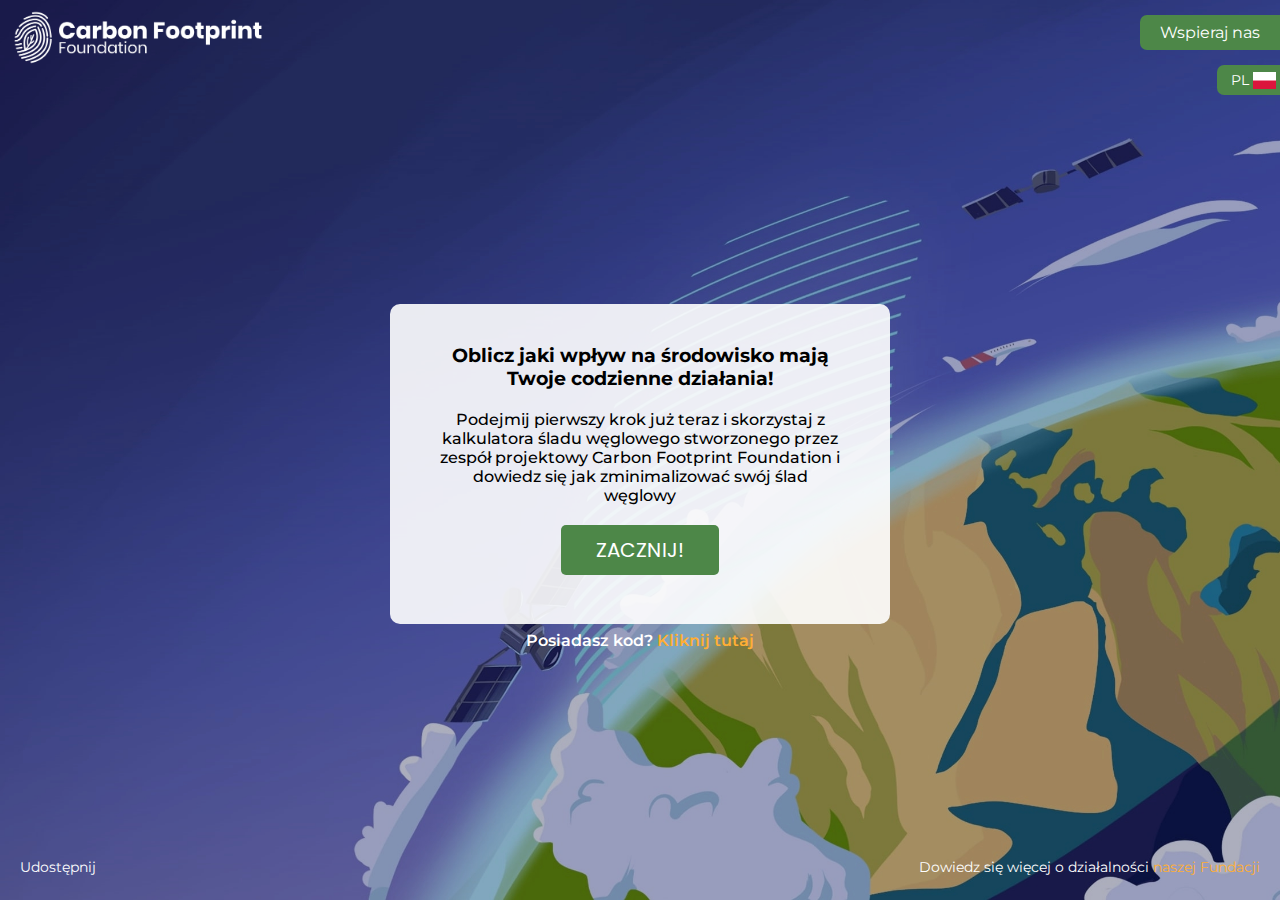
<file: index.html>
<!DOCTYPE html>
<html lang="pl">

<head>
    <meta charset="UTF-8">
    <meta http-equiv="X-UA-Compatible" content="IE=edge">
    <meta name="viewport" content="width=device-width, initial-scale=1.0">
    <title>Kalkulator Śladu Węglowego</title>
    <link rel="stylesheet" href="css/start/start.css">
    <link rel="stylesheet" href="css/start/code-loading.css">
    <link rel="stylesheet" href="css/main/accessories.css">
    <link rel="stylesheet" href="css/start/cookies.css">
    <link rel="icon" href="img/favicon.ico" sizes="32x32">

    <meta property="og:url" content="https://kalkulatorsladuweglowego.pl/" />
    <meta property="og:type" content="website" />
    <meta property="og:title" content="Oblicz jaki wpływ na środowisko mają
    Twoje codzienne działania!" />
    <meta property="og:description" content=" Podejmij
    pierwszy krok już teraz i skorzystaj z
    kalkulatora śladu węglowego stworzonego
    przez zespół projektowy Carbon Footprint
    Foundation i dowiedz się jak zminimalizować
    swój ślad węglowy" />
    <meta property="og:image" content="https://kalkulatorsladuweglowego.pl/img/transport.jpg" />
</head>

<body>




    <div class="main-box">

        <div class="top-accessories">
            <img class="logo" src="img/logo_CMYK_carbonfootprint_01_1.png" alt="">

            <div class="right">
                <a target="_blank" href="https://carbonfootprintfoundation.com/wspieraj/">
                    <div class="btn-support">Wspieraj nas</div>
                </a>
                <div class="lang">
                    <div class="lang-pl lang-inside lang-active">
                        PL <img src="img/pl.svg" alt="">
                    </div>
                    <div class="lang-ang lang-inside">
                        ENG <img src="img/gb.svg" alt="">
                    </div>

                </div>
            </div>


        </div>




        <div class="container">

            <h3>Oblicz jaki wpływ na środowisko mają Twoje codzienne działania!</h3>
            <p>Podejmij pierwszy krok już teraz i skorzystaj z kalkulatora śladu węglowego stworzonego przez zespół
                projektowy Carbon Footprint Foundation i dowiedz się jak zminimalizować swój ślad węglowy</p>
            <div class="code-container">
                <p class="enter-code">Podaj kod:</p>
                <input class="code-input" type="text">
                <p class="wrong-code">Kod jest błędny</p>

            </div>


            <button class="button-start" onclick="approve()">
                ZACZNIJ!
                <div class="loading">
                    <div class="spinner"></div>
                </div>
            </button>


            <div class="code-button"> <span class="code-q"></span> <span class="code-q-btn"
                    onclick="activateCodeContainer()"></span>
            </div>
        </div>



        <div class="bottom-accessories">

            <div class="share">
                <div class="fb-share-button" data-href="https://kalkulatorsladuweglowego.pl/" data-layout="button"
                    data-size="large"><a target="_blank"
                        href="https://www.facebook.com/sharer/sharer.php?u=https%3A%2F%2Fkalkulatorsladuweglowego.pl%2F&amp;src=sdkpreparse"
                        class="fb-xfbml-parse-ignore">Udostępnij</a>
                </div>
            </div>
            <div class="more-info"><span>Dowiedz się więcej o działalności</span> <a target="_blank"
                    href="https://carbonfootprintfoundation.com/">naszej Fundacji</a>
            </div>

        </div>
    </div>



    <div class="cookies-info">
        <div class="content-cookies">
            <img src="img/cookie.png" alt="">
            <p>
                Niniejsza strona internetowa wykorzystuje pliki cookies. Masz możliwość konfiguracji własnej
                przeglądarki internetowej, aby zablokować lub ograniczyć ich wykorzystywanie. Więcej informacji na temat
                plików cookies znajdziesz w <a href="https://beta.carbonfootprintfoundation.com/polityka-prywatnosci/"
                    target="_blanc">polityka prywatności</a>. Dalsze korzystanie ze strony internetowej oznacza, że
                wyrażasz zgodę na ich użycie.
            </p>
        </div>
        <button class="btn-cookies"> ZGADZAM SIĘ </button>
    </div>


    <!-- Load Facebook SDK for JavaScript -->
    <div id="fb-root"></div>
    <script>(function (d, s, id) {
            var js, fjs = d.getElementsByTagName(s)[0];
            if (d.getElementById(id)) return;
            js = d.createElement(s); js.id = id;
            js.src = "https://connect.facebook.net/en_US/sdk.js#xfbml=1&version=v3.0";
            fjs.parentNode.insertBefore(js, fjs);
        }(document, 'script', 'facebook-jssdk'));</script>

    <!-- Your share button code -->


    <script src="js/server.js"></script>
    <script src="js/start/start.js"></script>
</body>

</html>
</file>
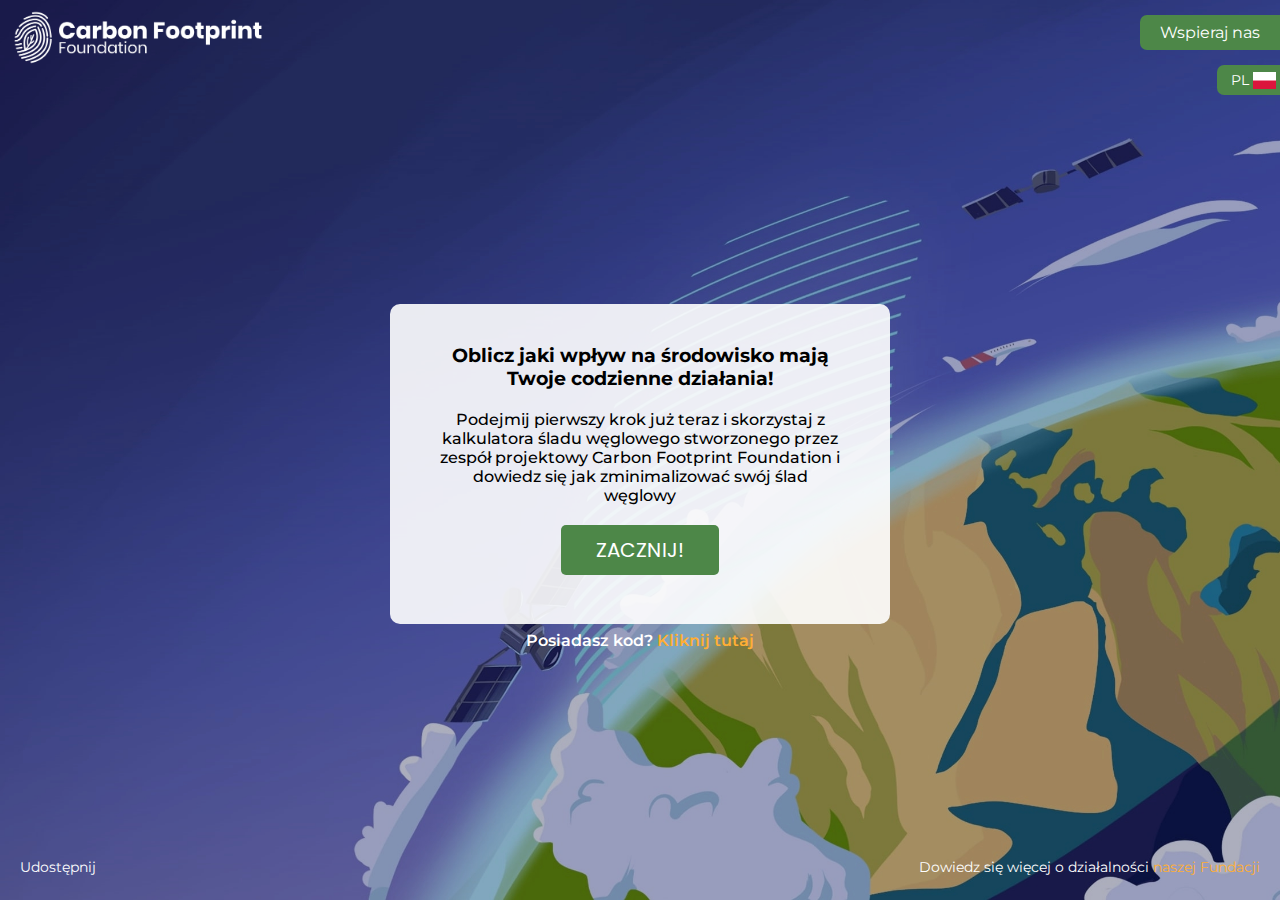
<file: calc.html>
<!DOCTYPE html>
<html lang="pl">

<head>
    <meta charset="UTF-8">
    <meta http-equiv="X-UA-Compatible" content="IE=edge">
    <meta name="viewport" content="width=device-width, initial-scale=1.0">
    <title>Kalkulator Śladu Węglowego</title>
    <link rel="stylesheet" href="css/main/style.css">
    <link rel="stylesheet" href="css/main/form.css">
    <link rel="stylesheet" href="css/main/btn.css">
    <link rel="stylesheet" href="css/main/radio.css">
    <link rel="stylesheet" href="css/main/input-text.css">
    <link rel="stylesheet" href="css/main/range.css">
    <link rel="stylesheet" href="css/main/accessories.css">
    <link rel="stylesheet" href="css/main/checkbox.css">
    <link rel="stylesheet" href="css/main/loading.css">
    <link rel="icon" href="img/favicon.ico" sizes="32x32">

    <meta property="og:url" content="https://kalkulatorsladuweglowego.pl/" />
    <meta property="og:type" content="website" />
    <meta property="og:title" content="Oblicz jaki wpływ na środowisko mają
    Twoje codzienne działania!" />
    <meta property="og:description" content=" Podejmij
    pierwszy krok już teraz i skorzystaj z
    kalkulatora śladu węglowego stworzonego
    przez zespół projektowy Carbon Footprint
    Foundation i dowiedz się jak zminimalizować
    swój ślad węglowy" />
    <meta property="og:image" content="https://kalkulatorsladuweglowego.pl/img/transport.jpg" />
</head>

<body>
    <div class="loading">
        <div class="spinner"></div>
    </div>
    <section class="parallax">
        <div class="parallax-inner">

            <div class="top-accessories">
                <img class="logo" src="img/logo_CMYK_carbonfootprint_01_1.png" alt="">
                <a target="_blank" href="https://carbonfootprintfoundation.com/wspieraj/">
                    <div class="btn-support">Wspieraj nas</div>
                </a>
            </div>

            <div class="main-container">
                <div class="category-name">
                    <ul>
                        <li class="metryczka">
                            <div class="counter">

                            </div>
                        </li>
                        <li> <span class="cat-t">TRANSPORT</span>  <div class="counter">
                                <div class="q-nr"> 1 </div>
                                <div class="slash"> / </div>
                                <div class="q-in-cat"> 2 </div>
                            </div>
                        </li>
                        <li><span class="cat-e">ENERGIA DOMU</span> <div class="counter">
                                <div class="q-nr"> 1 </div>
                                <div class="slash"> / </div>
                                <div class="q-in-cat"> 2 </div>
                            </div>
                        </li>
                        <li><span class="cat-o">ODPADY</span> <div class="counter">
                                <div class="q-nr"> 1 </div>
                                <div class="slash"> / </div>
                                <div class="q-in-cat"> 2 </div>
                            </div>
                        </li>
                        <li><span class="cat-j">JEDZENIE</span> <div class="counter">
                                <div class="q-nr"> 1 </div>
                                <div class="slash"> / </div>
                                <div class="q-in-cat"> 2 </div>
                            </div>
                        </li>
                        <li><span class="cat-c">CZAS WOLNY</span> <div class="counter">
                                <div class="q-nr"> 1 </div>
                                <div class="slash"> / </div>
                                <div class="q-in-cat"> 2 </div>
                            </div>
                        </li>
                        <li><span class="cat-k">KONSUMPCJA</span> <div class="counter">
                                <div class="q-nr"> 1 </div>
                                <div class="slash"> / </div>
                                <div class="q-in-cat"> 2 </div>
                            </div>
                        </li>
                    </ul>
                </div>


                <!-- <h3 class="page-number">1/7</h3> -->
                <div class="form-button-container">

                    <button class="btn btn-left">
                    </button>

                    <div class="form-container">
                        <form class="form-box" autocomplete="off"></form>
                        <div class="btn-next-box"><button class="btn-next">Dalej</button></div>
                    </div>

                    <button class="btn btn-right">
                    </button>

                </div>


                <div class="info-box"></div>

            </div>

            <div class="bottom-accessories">
                <div class="share">
                    <div class="fb-share-button" data-href="https://kalkulatorsladuweglowego.pl/" data-layout="button"
                        data-size="large"><a target="_blank"
                            href="https://www.facebook.com/sharer/sharer.php?u=https%3A%2F%2Fkalkulatorsladuweglowego.pl%2F&amp;src=sdkpreparse"
                            class="fb-xfbml-parse-ignore">Udostępnij</a>
                    </div>
                </div>
                <div class="more-info"><span>Dowiedz się więcej o działalności</span> <a target="_blank"
                        href="https://carbonfootprintfoundation.com">naszej Fundacji</a></div>

            </div>

        </div>

    </section>





    <!-- Load Facebook SDK for JavaScript -->
    <div id="fb-root"></div>
    <script>(function (d, s, id) {
            var js, fjs = d.getElementsByTagName(s)[0];
            if (d.getElementById(id)) return;
            js = d.createElement(s); js.id = id;
            js.src = "https://connect.facebook.net/en_US/sdk.js#xfbml=1&version=v3.0";
            fjs.parentNode.insertBefore(js, fjs);
        }(document, 'script', 'facebook-jssdk'));</script>

    <!-- Your share button code -->




    <script src="js/server.js"></script>
    <script src="js/main/style.js"></script>
    <script src="js/main/save.js"></script>
    <script src="js/main/form.js"></script>
    <script src="js/main/info.js"></script>
    <script src="js/main/main.js"></script>
    <script src="js/main/lang.js"></script>
</body>

</html>
</file>
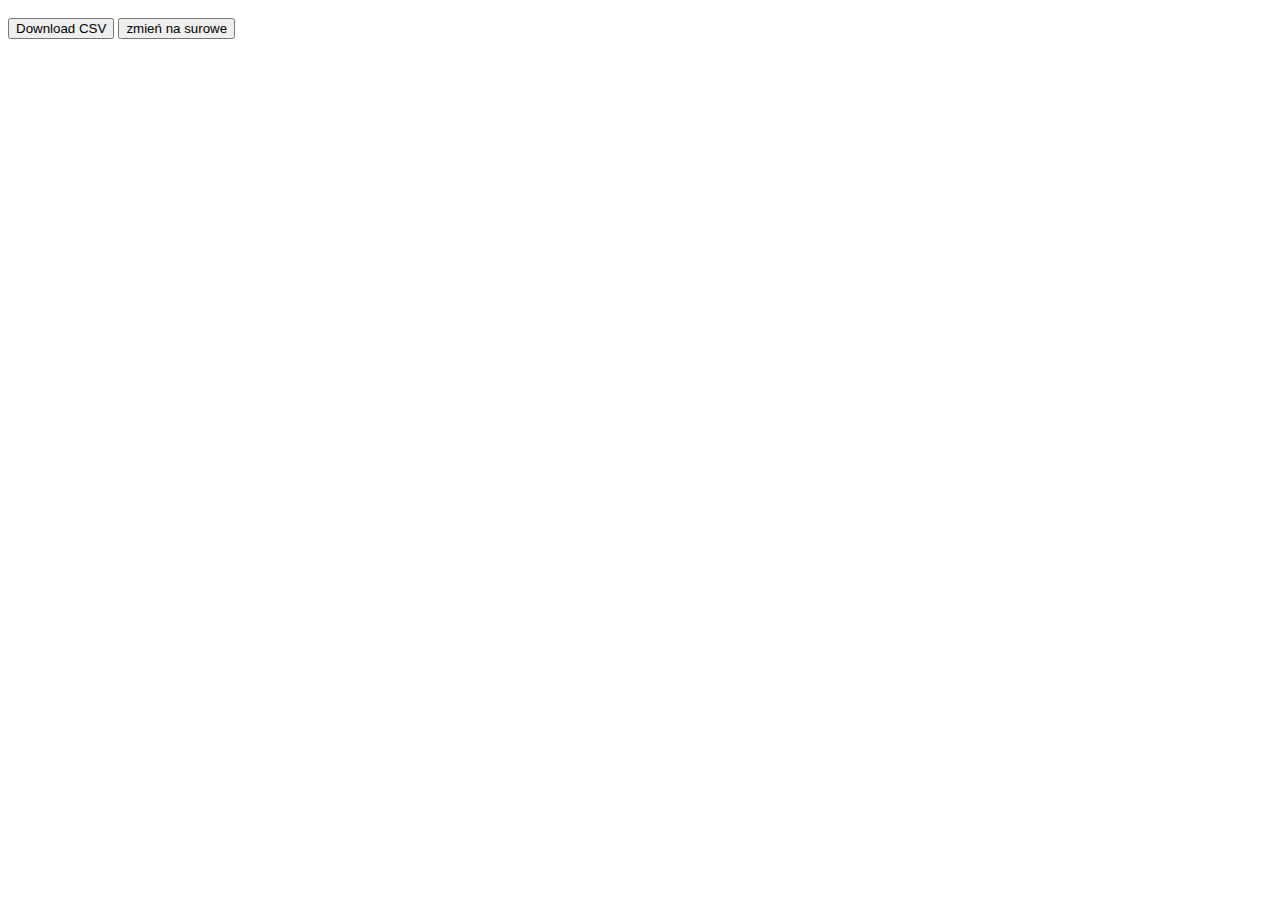
<file: data.html>
<!DOCTYPE html>
<html lang="pl">
<head>
    <meta charset="UTF-8">
    <meta http-equiv="X-UA-Compatible" content="IE=edge">
    <meta name="viewport" content="width=device-width, initial-scale=1.0">
    <title>Document</title>
    <link rel="stylesheet" href="css/data.css">
</head>
<body>

    <!-- <input class="filter-input" type="text">
    
    <button class="filter-button"> 
        Filtruj
    </button> -->

    <!-- <span class="codes"></span> -->

    <button class="download-button"> 
        Download CSV
    </button>

    <button class="change-data">zmień na surowe</button>
    
    <div class="code-description"></div>


    <table class="table-data"></table>

    

    <script src="js/server.js"></script>
    <script src="js/data/data.js"></script>
</body>
</html>
</file>
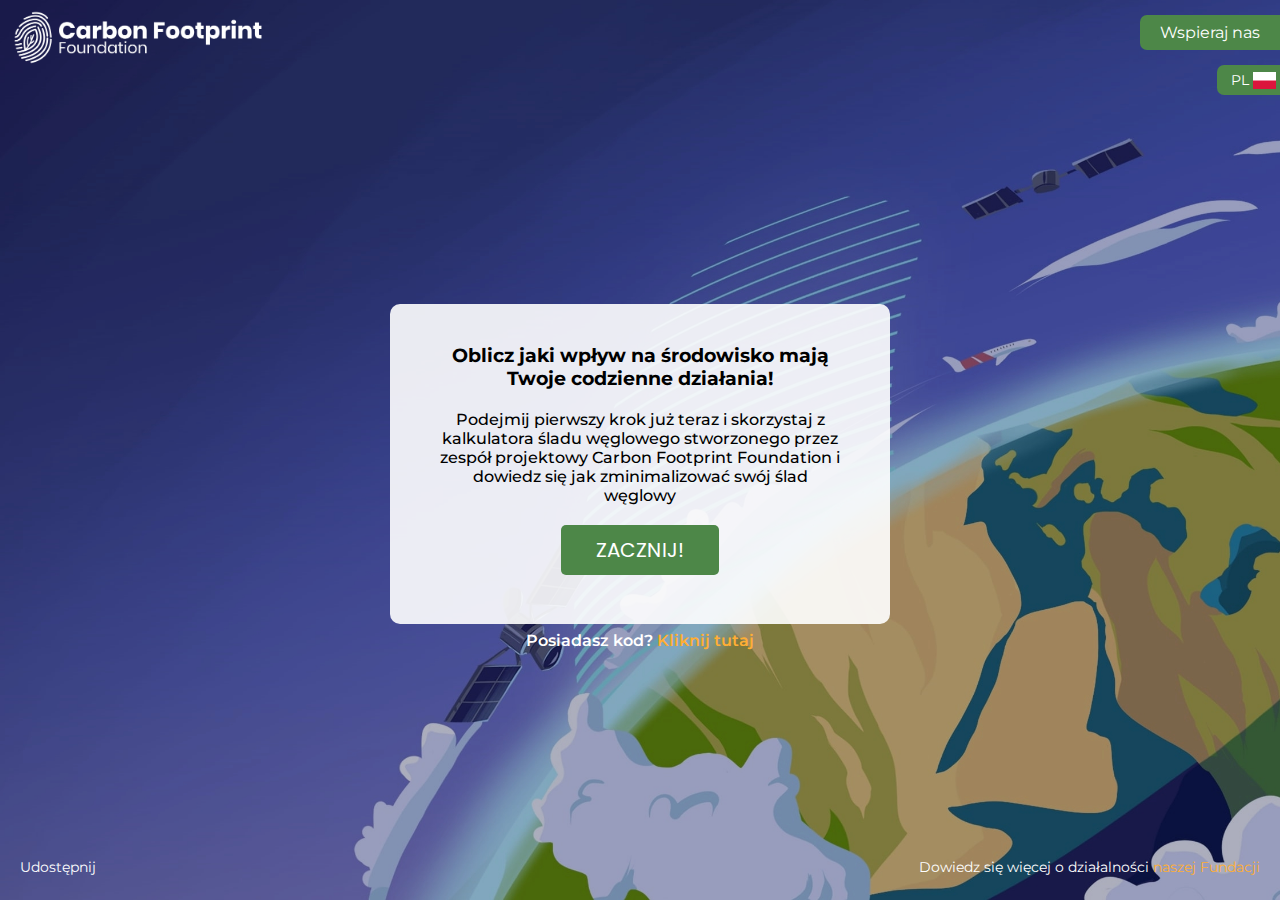
<file: finish.html>
<!DOCTYPE html>
<html lang="pl">

<head>
    <meta charset="UTF-8">
    <meta http-equiv="X-UA-Compatible" content="IE=edge">
    <meta name="viewport" content="width=device-width, initial-scale=1.0">
    <title> Kalkulator Śladu Węglowego </title>
    <link rel="stylesheet" href="css/finish/finish.css">
    <link rel="stylesheet" href="css/finish/finish_scroll.css">
    <link rel="stylesheet" href="css/main/loading.css">
    <link rel="stylesheet" href="css/main/accessories.css">
    <link rel="stylesheet" href="css/finish/accordion.css">
    <link rel="stylesheet" href="css/finish/info.css">
    <link rel="stylesheet" href="css/finish/popup.css">
    <link rel="stylesheet" href="css/finish/plots.css">
    <link rel="icon" href="img/favicon.ico" sizes="32x32">

    <meta property="og:url" content="https://kalkulatorsladuweglowego.pl/" />
    <meta property="og:type" content="website" />
    <meta property="og:title" content="Oblicz jaki wpływ na środowisko mają
    Twoje codzienne działania!" />
    <meta property="og:description" content=" Podejmij
    pierwszy krok już teraz i skorzystaj z
    kalkulatora śladu węglowego stworzonego
    przez zespół projektowy Carbon Footprint
    Foundation i dowiedz się jak zminimalizować
    swój ślad węglowy" />
    <meta property="og:image" content="https://kalkulatorsladuweglowego.pl/img/transport.jpg" />


</head>

<body>
    <div class="loading">
        <div class="spinner"></div>
    </div>




    <div class="popup-background">

        <div class="popup-box">
            <div class="btn-x"><img class="btn-x-img" src="img/X.png" alt=""></div>
            <div class="popup">
            </div>
        </div>

    </div>

    <section class="parallax">
        <div class="parallax-inner">

            <div class="top-accessories">
                <img class="logo" src="img/logo_CMYK_carbonfootprint_01_1.png" alt="">
                <a target="_blank" href="https://carbonfootprintfoundation.com/wspieraj/">
                    <div class="btn-support">Wspieraj nas</div>
                </a>
            </div>


            <h2 class="your-footprint" style="padding: 0 20px;">Twój roczny ślad węglowy</h2>
            <div class="rating">Jest bardzo źle! Emitujesz rocznie więcej CO2 niż statystyczny Polak.</div>

            <div class="stats-world">
            </div>

            <button class="btn-tip"> CO MOGĘ ZROBIĆ? </button>

            <div class="finish-info">
                <h3>Twój wybór ma znaczenie!</h3>
                <p>
                    Postaraj się wdrożyć nasze rekomendacje. Pamiętaj, że aby ułatwić sprawiedliwą transformację, niezbędne są zmiany systemowe. Rozważ zaangażowanie się w lokalne inicjatywy i przemyśl, jakie elementy w kontekście ekologii, są dla Ciebie najważniejsze. System wpływa na to, jak funkcjonujemy, ale to my ten system tworzymy i mamy moc go zmienić.
                </p>
                <div class="finish-info-box">
                    <img src="img/Ziemia_pods.png" alt="">
                    <p>Każda tona emisji CO2 przyczynia się do globalnego ocieplenia</p>
                </div>
            </div>
            <h3 class="header-details">Szczegóły</h3>
            <div class="details"></div>

            <div class="media-scroller-container">
                <div class="media-scroller">
                </div>
                <button class="btn-left"></button>
                <button class="btn-right"></button>
            </div>



            <div class="bottom-accessories">

                <div class="share">
                    <div class="fb-share-button" data-href="https://kalkulatorsladuweglowego.pl/" data-layout="button"
                        data-size="large"><a target="_blank"
                            href="https://www.facebook.com/sharer/sharer.php?u=https%3A%2F%2Fkalkulatorsladuweglowego.pl%2F&amp;src=sdkpreparse"
                            class="fb-xfbml-parse-ignore">Udostępnij</a>
                    </div>
                </div>
                <div class="more-info"><span>Dowiedz się więcej o działalności</span> <a target="_blank"
                        href="https://carbonfootprintfoundation.com/">naszej Fundacji</a>
                </div>

            </div>
        </div>
    </section>




    <!-- Load Facebook SDK for JavaScript -->
    <div id="fb-root"></div>
    <script>(function (d, s, id) {
            var js, fjs = d.getElementsByTagName(s)[0];
            if (d.getElementById(id)) return;
            js = d.createElement(s); js.id = id;
            js.src = "https://connect.facebook.net/en_US/sdk.js#xfbml=1&version=v3.0";
            fjs.parentNode.insertBefore(js, fjs);
        }(document, 'script', 'facebook-jssdk'));</script>

    <!-- Your share button code -->


    <script src="js/server.js"></script>
    <script src="js/finish/finish.js"></script>
    <script src="js/finish/slider.js"></script>
    <script src="js/finish/recommendations.js"></script>
    <script src="js/finish/accordion.js"></script>
    <script src="js/finish/popup.js"></script>
    <script src="js/finish/lang.js"></script>
    

</body>

</html>
</file>
<file: css/start/start.css>
@import url("https://fonts.googleapis.com/css2?family=Montserrat:wght@100;200;300;400;500;600;700;800;900&display=swap");
@import url('https://fonts.googleapis.com/css2?family=Poppins:wght@700&display=swap');

body {
	font-family: "Montserrat", sans-serif;
	background-image: url(../../img/Ziemia_start.jpg);
	background-position-x: center, center;
	background-position-y: center, center;
	background-size: cover;
	background-repeat-x: repeat;
	background-repeat-y: repeat;
	background-attachment: fixed;
	background-origin: initial;
	background-clip: initial;
	background-color: initial;
	overflow-x: hidden;
}

* {
	margin: 0;
	padding: 0;
	border: 0;
}

.main-box {
	height: 100vh;
	display: flex;
	justify-content: space-between;
	align-items: center;
	flex-direction: column;
	overflow-x: hidden;
}

.container {
	padding: 40px 50px 20px 50px;
	max-width: 400px;
	background: rgba(255, 255, 255, 0.9);
	border-radius: 10px;
	text-align: center;
	margin: 10px;
}

.code-container {
	display: none;
	margin-bottom: 10px;
	position: relative;
}

.container .code-container p {
	font-size: 14px;
	margin-bottom: 5px;
	padding: 0;
}

.button-start {
	font-family: 'Poppins', sans-serif;
	padding: 10px 35px;
	background-color: #4d8748;
	border-radius: 5px;
	color: white;
	font-size: 20px;
	margin-bottom: 10px;
	position: relative;
}
.button-start:hover {
	cursor: pointer;
}

.container h3 {
	margin-bottom: 20px;
}

.container p {
	margin-bottom: 20px;
	font-weight: 500;
}

.code-button {
	margin-top: 0px;
	color: white;
	font-weight: 600;
	transform: translateY(240%);
}

.code-q:hover {
	cursor: default;
}

.code-button .code-q-btn {
	color: #ffae34;
}

.code-button .code-q-btn:hover {
	color: #ffae34;
	text-decoration: underline;
	cursor: pointer;
}

.wrong-code {
	color: red;
	display: none;
}
.red-line {
	border-color: red;
}

/* INPUT */

/* Chrome, Safari, Edge, Opera */
:root {
	--inputBorderColor: rgba(0, 128, 0, 0.801);
}

input::-webkit-outer-spin-button,
input::-webkit-inner-spin-button {
	-webkit-appearance: none;
	margin: 0;
}

/* Firefox */
input[type="text"] {
	-moz-appearance: textfield;
}

input[type="text"] {
	border-bottom: 2px solid var(--inputBorderColor);
	background-color: transparent;
	color: black;
	width: 100px;
	padding: 6px;
	font-size: 20px;
	font-weight: 600;
	text-align: center;
}
input[type="text"]:focus {
	outline: none;
}

/* SCROLLBAR */

::-webkit-scrollbar {
	width: 0px;
	height: 0px;
}


/* Język */

.lang{
	margin-top: 5px;
	font-size: 14px;
	padding: 6px 10px;
	background-color: #4d8748;
	color: white;
	border-radius: 7px 0 0 7px;
	text-decoration: none;
	transform: translateX(55%);
	display: flex;
	align-items: center;
	justify-content: space-around;
	transition: all 0.3s;
}

.lang:hover{
	cursor: pointer;
}

.lang img{
	height: 17px;
	margin-left:4px;
}

.lang-inside{
	display: flex;
	align-items: center;
	transform: scale(0.8);
	transition: all 0.3s;
}

.lang-active{
	transform: scale(1);
}





/* Mobile */

@media (min-width: 0px) and (max-width: 576px) {
	.container h3 {
		margin-bottom: 20px;
		/* font-size: 21px; */
	}

	.container p {
		margin-bottom: 20px;
		/* font-size: 17px; */
		font-weight: 500;
	}

	.container {
		padding: 40px 30px 20px 30px;
		max-width: 400px;
		background: rgba(255, 255, 255, 0.9);
		border-radius: 10px;
		text-align: center;
		margin: 10px;
	}

    .code-button{
        margin: 0 !important;
    }

}
</file>
<file: css/start/code-loading.css>
.loading{
    position: absolute;
	width: 120px;
    height: 30px;
	visibility: hidden;
    background-color: #4D8748;
    left:50%;
    transform: translate(-50%, -90%);
	display: flex;
	justify-content: center;
	align-items: center;
}


.spinner{
	width: 15px;
	height: 15px;
	border: 2px solid rgba(0, 0, 0, 0);
	border-top: 2px solid rgb(255, 255, 255);
	border-radius: 100%;
	animation: spin 1s infinite linear;
}


@keyframes spin {
	from {
		transform: rotate(0deg)
	}
	to {
		transform: rotate(360deg)
	}
}
</file>
<file: css/main/accessories.css>
/* .logo {
	position: fixed;
	top: 20px;
	left: 20px;
	height: 55px;
}

.btn-support {
	position: fixed;
	font-size: 16px;
	top: 25px;
	right: 0;
	padding: 8px 20px;
	background-color: #4d8748;
	color: white;
	border-radius: 7px 0 0 7px;
	transform: translateX(6%);
	transition: transform 0.3s;
}
.btn-support:hover {
	transform: translateX(0);
}

.more-info {
	color: white;
	position: fixed;
	font-size: 14px;
	bottom: 33px;
	right: 20px;
}

.more-info a {
	color: #ffae34;
}

.share {
	display: flex;
	color: white;
	position: fixed;
	font-size: 14px;
	bottom: 30px;
	left: 20px;
	align-items: center;
}
.share img {
	width: 25px;
	margin-right: 10px;
}
.share a {
	text-decoration: none;
	color: white;
} */

/* MOBILE */

.top-accessories {
	width: 100vw;
	display: flex;
	justify-content: space-between;
	margin-bottom: 24px;
}

.logo {
	height: 40px;
	margin: 5px;
}

.btn-support {
	margin-top: 5px;
	font-size: 14px;
	padding: 6px 10px;
	background-color: #4d8748;
	color: white;
	border-radius: 7px 0 0 7px;
	text-decoration: none;
}
a:link {
	text-decoration: none;
}

.bottom-accessories {
	width: 100vw;
	display: flex;
	justify-content: center;
	align-items: center;
	flex-direction: column;
	margin-bottom: 24px;
}

.more-info {
	margin-top: 20px;
	color: white;
	font-size: 14px;
}

.more-info a {
	color: #ffae34;
}

.share {
	margin-top: 50px;
	color: white;
	font-size: 14px;
	display: flex;
	align-items: center;
}
.share img {
	width: 25px;
	margin-right: 10px;
}
.share a {
	text-decoration: none;
	color: white;
}

@media (min-width: 577px) {
	.logo {
		height: 55px;
		margin: 10px;
	}
	.btn-support {
		margin: 15px 0;
		font-size: 16px;
		padding: 8px 20px;
		background-color: #4d8748;
		color: white;
		border-radius: 7px 0 0 7px;
		text-decoration: none;
	}

	.bottom-accessories {
		margin-top: 50px;
		flex-direction: row;
		align-items: center;
		justify-content: space-between;

	}

	.more-info {
		margin-top: 0px;
		margin-right: 20px !important;
	}

	.share {
		margin-top: 0px;
		margin-left: 20px !important;
	}
}
</file>
<file: css/start/cookies.css>
.cookies-info{
    position:fixed;
    bottom: 0;
    background-color: rgba(255, 255, 255, 0.95);
    padding: 20px 60px;
    display: flex;
    align-items: center;
    flex-direction: column;
    text-align: justify;
    transform: translateY(100%);
    transition: transform 0.5s cubic-bezier(0.12, 0.75, 0.45, 0.99);
}

.cookies-info img{
    width: 70px;
}

.content-cookies{
    display: flex;
    align-items: center;
}

.cookies-info p{
    margin: 10px 30px;
}

.cookies-info a{
    color: #ffae34;
	text-decoration: underline;
}

.btn-cookies {
	padding: 10px 35px;
	background-color: #4d8748;
	border-radius: 5px;
	color: white;
	font-size: 20px;
	margin-bottom: 10px;
	position: relative;
}

.btn-cookies:hover {
    cursor: pointer;
}

@media (min-width: 0px) and (max-width: 576px){
    .cookies-info{
        padding: 10px 10px;
    }
    .content-cookies{
        flex-direction: column;
    }
}
</file>
<file: css/main/style.css>
@import url("https://fonts.googleapis.com/css2?family=Poppins:wght@100;400;500;700;900&display=swap");

:root {
	--bgImage: url(../../img/transport.jpg);
	--fontColor: rgb(255, 255, 255);
	--headerQuestionSize: 22px;
}

body {
	background: rgb(255, 255, 255);
	text-align: center;
	font-family: "Poppins", sans-serif;
	color: var(--fontColor);
	overflow-x: hidden;
}
* {
	box-sizing: border-box;
	margin: 0;
}


.category-name span{
	text-transform: uppercase;
}


.main-container {
	margin-top: 50px;
	width: 100%;
	min-height: 75vh;
}

.parallax {
	background-image: var(--bgImage);
	background-position-x: center, center;
	background-position-y: center, center;
	background-size: cover;
	background-repeat-x: repeat;
	background-repeat-y: repeat;
	background-attachment: fixed;
	background-origin: initial;
	background-clip: initial;
	background-color: initial;
}
.parallax-inner {
	padding-top: 1vh;
	padding-bottom: 1vh;
	overflow: hidden;
}

/* SCROLLBAR */

::-webkit-scrollbar {
	width: 8px;
	height: 0px;
}

::-webkit-scrollbar-track {
	-webkit-box-shadow: inset 0 0 6px rgba(0, 0, 0, 0.3);
	/* border-radius: 10px; */
}

::-webkit-scrollbar-thumb {
	border-radius: 10px;
	-webkit-box-shadow: inset 0 0 6px rgba(0, 0, 0, 0.5);
}

::-webkit-scrollbar-track-piece {
	background-color: transparent;
}


@media (min-width: 0px) and (max-width: 576px) {
	.main-container {
		margin-top: 50px;
		width: 100%;
		min-height: 75vh;
	}
}
</file>
<file: css/main/form.css>
:root {
	--formColor: rgba(255, 255, 255, 0.5);
}

.form-button-container {
	display: flex;
	align-items: flex-start;
	justify-content: center;
}

/* width container */
.form-container,
.info-box,
.form-object {
	/* width: 928px; */
	width: 80vw;
}

.form-container,
.info-box {
	/* background-color: var(--formColor); */
	display: inline-block;
	border-radius: 7px;
}
.info-box {
	background-color: var(--formColor);
	display: inline-block;
	border-radius: 7px;
	text-align: justify;
}

.form-box {
	/* padding: 30px 30px 0 30px; */
}

.form-object {
	display: none;
	margin-bottom: 10px;
	background-color: var(--formColor);
	border-radius: 7px;
	padding-top: 43px;
	padding-bottom: 30px;
	padding-left: 100px;
	padding-right: 100px;
}

.btn-next-box {
	background-color: var(--formColor);
	border-radius: 0 0 7px 7px;
	overflow: hidden;
	padding: 0px 15px 35px 15px;
}

p {
	margin-bottom: 0;
}

.category-name {
	color: rgb(255, 255, 255);
	margin-bottom: 20px;
	font-weight: 700;
	font-size: 20px;
}

.page-number {
	color: rgb(255, 255, 255);
}

/* KATEGORIE */

ul {
	display: flex;
	list-style-type: none;
	justify-content: center;
	padding: 0;
	margin: 0;
	font-size: 20px;
}

li:first-child{
	display: none;
}

li:not(:nth-child(1)) {
	display: inline-block;
	margin-left: 22px;
	margin-right: 22px;
}

.active-cat {
	color: #fed049;
}

/* counter */
.counter {
	display: none;
	color: #777777;
	font-size: 30px;
}

.active-counter {
	display: block;
}

.q-in-cat {
	color: #777777;
	display: inline-block;
}

.slash {
	font-size: 16px;
	transform: translateY(-13%);
	display: inline-block;
}

.q-nr {
	color: #fed049;
	display: inline-block;
}

/* INFO */

.info-box {
	margin-top: 20px;
	text-align: left;
	opacity: 0;
	transition: all 0.5s;
}

.info-object {
	position: relative;
	display: none;
}

.info-img-box {
	display: inline-block;
	position: absolute;
}

.info-img {
	width: 50px;
	margin: 15px;
}

.info-content {
	margin-left: 70px;
	display: inline-block;
	width: 85%;
}

.info-box h4 {
	margin-top: 20px;
	font-size: 20px;
}
.info-box p {
	max-width: 90%;
	margin-top: 10px;
	margin-bottom: 20px;
	text-align: justify;
}

.last-on-page {
	margin: 0;
	border-radius: 7px 7px 0 0;
}



.metryczka{
	height: 75px;
	background: #000;
}

/* MEDIA */

@media (min-width: 0px) and (max-width: 576px) {
	.form-container,
	.info-box,
	.form-object,
	.btn-next-box {
		width: 90vw !important;
		/* margin: auto !important; */
	}

	.info-box{
		margin-top: 10px !important;
	}

	.form-object {
		padding-top: 30px !important;
		padding-bottom: 20px !important;
		padding-left: 50px !important;
		padding-right: 50px !important;
		/* margin-bottom: 5px !important; */
	}

	li {
		display: none !important;
	}
	
	.active-cat {
		display: inline-block !important;
		color: #fed049;
	}

	.info-content {
		width: 70%;
	}


}


@media (min-width: 577px) and (max-width: 786px) {
	.form-container,
	.info-box,
	.form-object,
	.btn-next-box {
		width: 80vw !important;
		/* margin: auto !important; */
	}

	.info-box{
		margin-top: 10px !important;
	}

	.form-object {
		padding-top: 30px !important;
		padding-bottom: 20px !important;
		padding-left: 50px !important;
		padding-right: 50px !important;
		/* margin-bottom: 5px !important; */
	}

	ul {
		font-size: 13px !important;
	}
	
	.active-cat {
		display: inline-block !important;
		color: #fed049;
		font-size: 15px !important;
	}

	li:not(:nth-child(1)) {
		margin-left: 15px;
		margin-right: 15px;
	}

}

@media (min-width: 787px) and (max-width: 992px) {
	ul {
		font-size: 17px !important;
	}
	
	.active-cat {
		display: inline-block !important;
		color: #fed049;
		font-size: 20px !important;
	}

	li:not(:nth-child(1)) {
		margin-left: 17px;
		margin-right: 17px;
	}
}

@media (min-width: 992px) {
	.form-container,
	.info-box,
	.form-object,
	.btn-next-box {
		width: 60vw !important;
		/* margin: auto !important; */
	}
}
</file>
<file: css/main/btn.css>
:root{
	--leftRightBtnColor: rgba(255, 255, 255, 0.801);
	--leftRightArrowColor: rgb(0, 0, 0);
}



.btn {
	display: inline-block;
	width: 40px;
	height: 40px;
	background-color: var(--leftRightBtnColor);
    border-radius: 50%;
	border: none;
    z-index: 1;
    position: relative;
	margin-top: 50px;
	position: relative;
	transition: transform 0.3s ;
	mix-blend-mode: screen;
}
.btn-left{
	margin-right: 50px;
}
.btn-right{
	margin-left: 50px;
}



.btn::after{
	content: '';
	position: absolute;
	width: 15px;
	height: 15px;
	top:50%;
	left:50%;
}

.btn-left::after{
	border-bottom: 2px solid var(--leftRightArrowColor);
	border-left: 2px solid var(--leftRightArrowColor);
	transform: translate(-30%, -50%) rotate(45deg);

}

.btn-right::after{
	border-top: 2px solid var(--leftRightArrowColor);
	border-right: 2px solid var(--leftRightArrowColor);
	transform: translate(-70%, -50%) rotate(45deg)
}

.btn:hover{
	cursor: pointer;
	transform: scale(1.06);
}

/* NEXT btn */

.btn-next {
    display:inline-block;
    padding: 10px 32px;
    border: none;
    background-color: #4D8748;
    border-radius: 7px;
    color: white;
    font-size: 21px;
	font-weight: 700;
    /* margin-bottom: 10px; */
}


.btn-next:hover{
    cursor: pointer;
    background-color: #598a55;
}


@media (min-width: 0px) and (max-width: 576px){
	.btn{
		position: absolute !important;
		top: 90px !important;
		margin: 50px !important;
	}
	.btn-left{
		left: 0 !important;
	}
	.btn-right{
		right: 0 !important;
	}
}

@media (min-width: 577px) and (max-width: 786px){
	.btn-left{
		margin-right: 10px !important;
		margin-left: 5px !important;
	}
	.btn-right{
		margin-left: 10px !important;
		margin-right: 5px !important;
	}
}

@media (min-width: 787px) and (max-width: 992px) {
	.btn-left{
		margin-right: 20px !important;
		margin-left: 5px !important;
	}
	.btn-right{
		margin-left: 20px !important;
		margin-right: 5px !important;
	}
}
</file>
<file: css/main/radio.css>
:root {
	--mainRadioColor: rgb(255, 255, 255);
}

.radio {
	margin: auto;
	width: 350px;
	text-align: left;
	padding-left: 20px;
	padding-bottom: 30px;
}


.radio-object h3{
	margin-bottom: 10px;
	font-size: var(--headerQuestionSize);
}

.radio-object span{
	font-size: 16px;
	width: 20px;
}

.radio-object label{
  display: inline-block;
  margin: 16px;
  margin-top: 10px;
}

.radio-inner {
	width: 300px;
	display: block;
	padding: 6px;
	left: 0;
}

label > input[type="radio"] {
	display: none;
}

label > input[type="radio"] + *::before {
	content: "";
	display: inline-block;
	vertical-align: bottom;
	width: 1rem;
	height: 1rem;
	margin-right: 0.3rem;
	border-radius: 50%;
	border-style: solid;
	border-width: 2px;
	border-color: var(--mainRadioColor);
	transform: translateY(-1px);
}

label > input[type="radio"]:checked + *::before {
	background: radial-gradient(
		var(--mainRadioColor) 0%,
		var(--mainRadioColor) 40%,
		transparent 50%,
		transparent
	);
	border-color: var(--mainRadioColor);
}

.validate-radio-box{
	/* background-color: aqua; */
	overflow: hidden;
}

.validate-radio {
	margin: 0;
	color: red;
	font-size: 0px;
	display: block;
	opacity: 0;
	transition: all 0.5s;
	transform: translateY(-100%);
	
}
</file>
<file: css/main/input-text.css>
:root {
	--inputBorderColor: #aeca7a;
	--fontColor: rgb(255, 255, 255);
}

.main-question-text {
	margin-bottom: 10px;
	font-size: var(--headerQuestionSize);
	font-weight: 600;
}

.input-text-object {
	display: inline-block;
}

.input-object {
	margin-bottom: 5px;
}

.input-text-object span {
	position: absolute;
	color: rgb(133, 133, 133);
	font-weight: 700;
	font-size: 13px;
	transform: translateY(70%);
}

.input-text-object .input-object {
	font-weight: 700;
}

input::-webkit-outer-spin-button,
input::-webkit-inner-spin-button {
	-webkit-appearance: none;
	margin: 0;
}

/* Firefox */
input[type="text"], input[type="number"] {
	-moz-appearance: textfield;
}

input[type="text"], input[type="number"] {
	border: transparent;
	border-bottom: 3px solid var(--inputBorderColor);
	background-color: transparent;
	color: var(--fontColor);
	width: 80px;
	padding: 6px;
	font-size: 25px;
	font-weight: 600;
	text-align: center;
}
input[type="text"]:focus, input[type="number"] {
	outline: none;
}

.validate-input {
	margin: 0;
	color: red;
	display: block;
	font-size: 0px;
	opacity: 0;
	transition: all 0.5s;
	transform: translateY(-100%);
}
</file>
<file: css/main/range.css>
:root{
	--rangeColor: rgb(55, 68, 112);
	--rangeWhellColor: rgb(255, 255, 255);
}

.main-question-slider-percent{
	margin-bottom: 20px;
	font-size: var(--headerQuestionSize);
}

.slider-percent-value{
	font-size: 20px;
	margin-bottom: 10px;
	margin-top: 10px;
	margin-left: auto;
	margin-right: auto;
	padding: 5px;
	width: 80px;
	background-color: var(--rangeColor);
}

.main-question-slider{
	margin-bottom: 20px;
	font-size: var(--headerQuestionSize);
}

.slider-value{
    background-color: var(--rangeColor);
    color: var(--whellColor);
	min-width: 60px;
    font-size: 14px;
	font-weight: 500;
    display: inline-block;
    padding: 7px;
    margin: 10px;
}

.slider-describe{
    font-size: 13px;
}

.slider {
	-webkit-appearance: none;
	width: 80%;
	height: 8px;
	margin-bottom: 30px;
	margin-top: 10px;
	border-radius: 10px;
	background-color: var(--rangeColor);
	background: linear-gradient(90deg, var(--rangeColor) 50%, rgb(223, 223, 223) 50%);
}

.slider::-webkit-slider-thumb {
	-webkit-appearance: none;
	width: 30px;
	height: 30px;
	background: var(--rangeColor);
	border: 3px solid var(--rangeWhellColor);
	border-radius: 50%;
}
.slider::-moz-range-thumb {
	-webkit-appearance: none;
	width: 30px;
	height: 30px;
	background: var(--rangeColor);
	border: 3px solid var(--rangeWhellColor);
	border-radius: 50%;
  }



@media (min-width: 0px) and (max-width: 576px){
	.slider{
		width: 100%;
	}
}
</file>
<file: css/main/checkbox.css>
:root{
	--checkboxColor: rgb(255, 255, 255);
	--checkboxCheckColor: black;
}

.checkbox-object h3{
	margin-bottom: 20px;
	font-size: var(--headerQuestionSize);;
}

.checkbox-box {
	display: flex;
	flex-direction: column;
	justify-content: center;
	align-items: center;
}

.checkbox-container {
	text-align: left;
	min-width: 400px;
	display: block;
	position: relative;
	padding-left: 35px;
	margin-bottom: 12px;
	cursor: pointer;
	font-size: 16px;
	-webkit-user-select: none;
	-moz-user-select: none;
	-ms-user-select: none;
	user-select: none;
}

/* Hide the browser's default checkbox */
.checkbox-container input {
	position: absolute;
	opacity: 0;
	cursor: pointer;
	height: 0;
	width: 0;
}

/* Create a custom checkbox */
.checkmark {
	position: absolute;
	top: 50%;
	transform: translateY(-50%);
	left: 0;
	height: 20px;
	width: 20px;
	background-color: transparent;
	border: 2px solid var(--checkboxColor);
	border-radius: 3px;
}

/* On mouse-over, add a grey background color */
.checkbox-container:hover input ~ .checkmark {
	/* background-color: #ccc; */
}

/* When the checkbox is checked, add a blue background */
.checkbox-container input:checked ~ .checkmark {
	background-color: var(--checkboxColor);
}

/* Create the checkmark/indicator (hidden when not checked) */
.checkmark:after {
	content: "";
	position: absolute;
	display: none;
}

/* Show the checkmark when checked */
.checkbox-container input:checked ~ .checkmark:after {
	display: block;
}

/* Style the checkmark/indicator */
.checkbox-container .checkmark:after {
	left: 4px;
	top: 0px;
	width: 5px;
	height: 10px;
	border: solid var(--checkboxCheckColor);
	border-width: 0 3px 3px 0;
	-webkit-transform: rotate(45deg);
	-ms-transform: rotate(45deg);
	transform: rotate(45deg);
}


@media (min-width: 0px) and (max-width: 576px) {
	.checkbox-container{
		min-width: 250px !important;
	}
	.checkbox-box {
		
		justify-content:flex-start;
	
	}
}
</file>
<file: css/main/loading.css>
/* loading */

.loading{
	position: fixed;
	width: 100%;
	height: 100vh;
	visibility: hidden;
	background: #000;
	z-index: 2;
	display: flex;
	justify-content: center;
	align-items: center;
}

.spinner{
	width: 100px;
	height: 100px;
	border: 5px solid black;
	border-top: 6px solid gold;
	border-radius: 100%;
	animation: spin 1s infinite linear;
}

.loading.display {
	visibility: visible;
}

@keyframes spin {
	from {
		transform: rotate(0deg)
	}
	to {
		transform: rotate(360deg)
	}
}
</file>
<file: css/data.css>
table {
	margin-top: 20px;
	font-family: arial, sans-serif;
	border-collapse: collapse;
	/* width: 2222px; */
}

td,
th {
	border: 1px solid #dddddd;
	text-align: left;
	padding: 8px;
}

tr:nth-child(even) {
	background-color: #dddddd;
}

.code-description {
    margin-top: 20px;
    font-size: 20px;
}

.download-button{
    margin-top: 10px;
}

.codes{
    margin-left: 20px;
}
</file>
<file: css/finish/finish.css>
@import url("https://fonts.googleapis.com/css2?family=Poppins:wght@100;400;500;700;900&display=swap");
@import url('https://fonts.googleapis.com/css2?family=Poppins:wght@700&display=swap');
body {
	background: rgb(116, 115, 115);
	text-align: center;
	font-family: "Poppins", sans-serif;
	color: #fff;
	overflow-x: hidden;
}

* {
	margin: 0;
	padding: 0;
	border: 0;
	box-sizing: border-box;
}

.parallax {
	background-image: url(../../img/finish.jpg);
	background-position-x: center, center;
	background-position-y: center, center;
	background-size: cover;
	background-repeat-x: repeat;
	background-repeat-y: repeat;
	background-attachment: fixed;
	background-origin: initial;
	background-clip: initial;
	background-color: initial;
}

.parallax-inner {
	padding-top: 1vh;
	padding-bottom: 1vh;
	display: flex;
	align-items: center;
	justify-content: center;
	flex-direction: column;
}

/* ------------------Content------------- */

.rating {
	margin: 20px;
	padding: 20px;
	border-radius: 7px;
	font-size: 19px;
}

.btn-tip {
	font-family: 'Poppins', sans-serif;
	font-weight: 700;
	margin-top: 30px;
	font-size: 18px;
	right: 0;
	padding: 17px 26px;
	background-color: #4d8748;
	color: white;
	border-radius: 7px;
}

.btn-tip:hover {
	cursor: pointer;
}

/* SCROLLBAR */
::-webkit-scrollbar {
	width: 8px;
	height: 0px;
}

::-webkit-scrollbar-track {
	-webkit-box-shadow: inset 0 0 6px rgba(0, 0, 0, 0.3);
	/* border-radius: 10px; */
}

::-webkit-scrollbar-thumb {
	border-radius: 10px;
	-webkit-box-shadow: inset 0 0 6px rgba(0, 0, 0, 0.5);
}

::-webkit-scrollbar-track-piece {
	background-color: transparent;
}

.details .result {
	padding: 5px;
	border-radius: 7px;
	transition: background-color 0.4s;
}
.details .result:hover {
	background-color: rgba(0, 0, 0, 0.253);
	cursor: pointer;
}


@media (min-width: 0px) and (max-width: 576px) {
	
}
</file>
<file: css/finish/finish_scroll.css>
* {
	box-sizing: border-box;
}

.media-scroller {
    color: black;
	display: grid;
	grid-auto-flow: column;
	gap: 10px;
	overflow-x: auto;
	padding: 20px;
	scroll-behavior: smooth;
}

.media-scroller-container{
    position: relative;
    width: 100%;
}

.info {
	margin: 10px;
	width: 400px;
    height: 260px;
	padding: 10px;
	border-radius: 7px;
	background-color: rgba(255, 255, 255, 0.9);
	position: relative;

    overflow-y: scroll;
}

.info::-webkit-scrollbar {
	height: 6px;
}

.info::-webkit-scrollbar-track {
	-webkit-box-shadow: inset 0 0 6px rgba(0, 0, 0, 0.0);
    margin-top: 10px;
    margin-bottom: 10px;
}

.info::-webkit-scrollbar-thumb {
	border-radius: 10px;
	-webkit-box-shadow: inset 0 0 6px rgba(0, 0, 0, 0.5);
}

.info::-webkit-scrollbar-track-piece {
	background-color: transparent;
}

.info img{
    width: 50px;
}

.btn-left,
.btn-right {
    position:absolute;
    height: 45px;
    width: 45px;
    border-radius: 50%;
    border: none;
    background-color: rgba(0, 0, 0, 0.445);
    top:50%;
    transform: translateY(-50%);
}

.btn-left:hover,
.btn-right:hover {
    cursor: pointer;
}

.btn-left{
    left:5px;
}

.btn-right{
    right:5px;
}

.btn-left::after, .btn-right::after{
    content: '';
    width: 20px;
    height: 20px;
    border-top: 3px solid black;
    border-left: 3px solid black;
    position: absolute;
    transform: translate(-50%, -50%);
}

.btn-left::after{
    transform: translate(-30%, -50%) rotate(-45deg);
}

.btn-right::after{
    transform: translate(-70%, -50%) rotate(135deg);
}

/* SCROLLBAR */
::-webkit-scrollbar {
	height: 6px;
}

::-webkit-scrollbar-track {
    margin-left: 10vw;
    margin-right: 10vw;
	-webkit-box-shadow: inset 0 0 6px rgba(0, 0, 0, 0.3);
	/* border-radius: 10px; */
}
::-webkit-scrollbar-thumb {
    
	border-radius: 10px;
	-webkit-box-shadow: inset 0 0 6px rgba(255, 255, 255, 0.5);
}

::-webkit-scrollbar-track-piece {
	background-color: transparent;
}


@media (min-width: 0px) and (max-width: 576px){
    .info {
        margin: 10px;
        width: 300px;
        height: 260px;
        padding: 10px;
        border-radius: 7px;
        background-color: rgba(255, 255, 255, 0.9);
        position: relative;
        font-size: 12px;
        overflow-y: scroll;
    }

    .btn-left{
        display: none;
    }
    
    .btn-right{
        display: none;
    }
}
</file>
<file: css/finish/accordion.css>
.accordion {
	margin-top: 20px;
	width: var(--popup-width);
	background: rgb(255, 255, 255);
	left: 0;
	position: absolute;
	border-radius: 7px;
}

.accordion ul{
	margin: 0;
	padding: 0;
}

.accordion li{
	list-style: none;
}

.accordion .nav {
	position: absolute;
	display: flex;
	width: var(--popup-width);
	overflow-x: auto;
	background: rgb(255, 255, 255);
	border-radius: 7px;
	padding-top: 10px;
	padding-bottom: 40px;
	justify-content: center;
}

.accordion .info-box {
	border-radius: 0 0 7px 7px;
	margin-top: 10px;
	top: 80px;
	width: var(--popup-width);
	height: 40vh;
	min-height: 100px;
	padding: 0 50px 30px 50px;
	position: absolute;
	left: 50%;
	transform: translateX(-50%);
	text-align: left;
	background: rgb(255, 255, 255);

	overflow-y: scroll;
}

.accordion ::-webkit-scrollbar {
	width: 8px;
}

.accordion ::-webkit-scrollbar-track {
	-webkit-box-shadow: inset 0 0 0px rgba(255, 255, 255, 0.3);
	/* border-radius: 10px; */
}

.accordion ::-webkit-scrollbar-thumb {
	border-radius: 10px;
	-webkit-box-shadow: inset 0 0 6px #4d8748;
}

.accordion ::-webkit-scrollbar-track-piece {
	background-color: transparent;
}

.accordion .btn-nav {
	display: inline-block;
	color: #fff;
	padding: 10px;
	margin: 0px 10px;
	font-size: 15px;
	font-weight: 500;
	background-color: #4d8748;
	border-radius: 7px;
	transition: all 0.3s;
	margin-left: 10px;
	margin-right: 10px;
}

.accordion .btn-nav:hover {
	cursor: pointer;
	background-color: #5aa054;
}

.collapse {
	animation-name: accord-off;
	animation-duration: 0.4s;
	animation-fill-mode: forwards;
}

.expand {
	animation-name: accord-on;
	animation-duration: 0.4s;
	animation-fill-mode: forwards;
}

.btn-nav.active {
	background-color: #78be71;
}

@keyframes accord-on {
	from {
		opacity: 0;
	}
	to {
		opacity: 1;
	}
}

@keyframes accord-off {
	from {
		opacity: 1;
	}
	to {
		opacity: 0;
	}
}

.red-border {
	background-color: rgba(255, 95, 67, 0.096);
	padding: 3px 7px;
	border: 1px solid red;
	border-radius: 7px;
}

.info-box p {
	margin-top: 10px;
}

.info-box p:nth-child(2){
	background-color: rgba(255, 95, 67, 0.096);
	padding: 3px 7px;
	border: 1px solid red;
	border-radius: 7px;
}

@media (min-width: 0px) and (max-width: 576px) {
	.accordion .nav {
		justify-content: flex-start;
		padding-bottom: 10px;
	}

	.accordion .info-box p {
		padding: 0 5px ;
	}

	.accordion .info-box {
		padding: 0 !important;
		height: 50vh;
		top: 50px;
	}

	.accordion .btn-nav {
		padding: 5px;
		min-width: 90px;
		margin: 0px 10px;
		font-size: 12px;
	}
	.accordion ::-webkit-scrollbar {
		width: 0px;
		height: 0;
	}
	.accordion ::-moz-scrollbar {
		width: 0px;
		height: 0;
	}
	.info-box p {
		margin-left: 10px;
		margin-right: 10px;
	}

}

@media (min-width: 577px) and (max-width: 786px) {
	.accordion .nav {
		justify-content: flex-start;
		padding-bottom: 10px;
	}

	.accordion .btn-nav {
		padding: 5px;
		min-width: 90px;
		margin: 0px 10px;
		font-size: 12px;
	}

	.accordion ::-webkit-scrollbar {
		width: 0px;
		height: 0;
	}
	.accordion ::-moz-scrollbar {
		width: 0px;
		height: 0;
	}
}
</file>
<file: css/finish/info.css>
.finish-info {
	margin: 20px;
	width: 50vw;
	padding: 30px 50px;
	border-radius: 7px;
	background-color: rgba(0, 0, 0, 0.411);
	text-align: justify;
}

.finish-info h3{
	text-align: center;
	margin-bottom: 10px;
}

.finish-info-box {
	margin-top: 20px;
	display: flex;
	align-items: center;
	justify-content: center;
}

.finish-info-box img {
	width: 100px;
	margin-right: 20px;
}

.finish-info p {
	font-size: 15px;
	font-weight: 400;
	margin-left: 20px;
}
.finish-info-box p {
	width: 200px;
	text-align: right;
	/* margin-right: 50px; */
	font-weight: 400;
	font-size: 17px;
}


@media (min-width: 0px) and (max-width: 576px){
	.finish-info {
		width: 90vw;
	}

	.finish-info p {
		font-size: 13px;
	}

}


@media (min-width: 577px) and (max-width: 1048px) {
	.finish-info {
		width: 60vw;
	}
	.finish-info-box {
		justify-content:center;
	}
}
</file>
<file: css/finish/popup.css>
:root{
	--popup-width: 70vw;
}

.popup-background{
	position: fixed;
	width: 100vw;
	height: 100vh;
	background-color: rgba(0, 0, 0, .6);
	z-index: 1;
	display: none;
	/* align-items: center; */
	justify-content: center;
	animation: showSlowlyPopUp .4s linear;
    animation-iteration-count: 1;
    animation-fill-mode: forwards;
}

@keyframes showSlowlyPopUp {
	from {background-color: rgba(0, 0, 0, 0);}
	to {background-color: rgba(0, 0, 0, .6);}
  }

.popup-box{
	width: var(--popup-width);
	margin-top: 10vh;
	animation: showSlowlyPopUpBox .4s linear;
    animation-iteration-count: 1;
    animation-fill-mode: forwards;
}

@keyframes showSlowlyPopUpBox {
	from {opacity: 0;}
	to {opacity: 1;}
  }

.popup{
	text-align: left;
	width: 100%;
	height: 70vh;
	padding: 30px 50px 30px 100px;
	border-radius: 7px;
	background-color: #fff;
	color: black;
	position: relative;
}
.popup img{
	position: absolute;
	width: 60px;
	left: 20px;
	top:25px;
}
.popup h2{
	font-size: 29px;
}

.popup p{
	margin-bottom: 20px;
}


.btn-x{
	display: flex;
	justify-content: end;
}

.btn-x img{
	width: 25px;
	margin-bottom: 20px;
	transition: transform .3s;
}
.btn-x img:hover{
	cursor: pointer;
	transform: rotate(90deg);
}


@media (min-width: 0px) and (max-width: 576px){
	:root{
		--popup-width: 95vw;
	}

	.popup-box{
		margin-top: 3vh;
	}

	.popup{
		height: 85vh;
	}

	.popup h4{
		font-size: 20px;
	}

	.popup p{
		font-size: 15px;
	}
}
</file>
<file: css/finish/plots.css>
.stats-world,
.details {
	display: flex;
	width: 100vw;
	justify-content: center;
}

.result {
	margin: 20px;
	display: flex;
	flex-direction: column;
	justify-content: end;
	align-items: center;
}
.result-value,
.result-describe {
	margin-top: 10px;
	margin-bottom: 5px;
	font-weight: 500;
}
.result-bar {
	width: 20px;
	background-color: #ffae34;
	border-radius: 10px;
	animation: growBar 1s linear;
	animation-iteration-count: 1;
	animation-fill-mode: forwards;
}

@keyframes growBar {
	from {
		transform: translateY(50%) scaleY(0);
	}
	to {
		transform: translateY(0px) scaleY(1);
	}
}

.result .arrow {
	width: 19px;
	height: 19px;
	border-top: 3px solid rgba(255, 31, 31, 0.8);
	border-left: 3px solid rgba(255, 31, 31, 0.8);
	transform: translateY(20%) rotate(45deg);
}

.result-value {
	opacity: 0;
	animation: showResultValue 0.3s linear;
	animation-iteration-count: 1;
	animation-fill-mode: forwards;
	animation-delay: 1s;
}

@keyframes showResultValue {
	from {
		opacity: 0;
	}
	to {
		opacity: 1;
	}
}

.details .result {
	padding: 5px;
	border-radius: 7px;
	transition: background-color 0.4s;
}
.details .result:hover {
	background-color: rgba(0, 0, 0, 0.253);
	cursor: pointer;
}

.result-active {
	background-color: rgba(0, 0, 0, 0.151);
}

@media (min-width: 0px) and (max-width: 576px) {
	.result {
		margin: 10px;
		min-width: 40px !important;
	}

	.result-bar {
		width: 15px;
	}

	.result-describe {
		font-size: 10px;
	}

	.details .result {
		padding:0 30px;
		border-radius: 7px;
	}
	.stats-world .result{
		padding:0 30px;
		border-radius: 7px;
	}

	.stats-world,
	.details
	{
		overflow-x: auto;
		justify-content:flex-start;
	}

}

@media (min-width: 577px) and (max-width: 786px) {
	.result {
		margin: 10px;
		min-width: 40px !important;
	}

	.result-bar {
		width: 15px;
	}

	.result-describe {
		font-size: 10px;
	}

	.details .result {
		padding:0 30px;
		border-radius: 7px;
	}

	.stats-world,
	.details {
		overflow-x: auto;
	}
}
</file>
